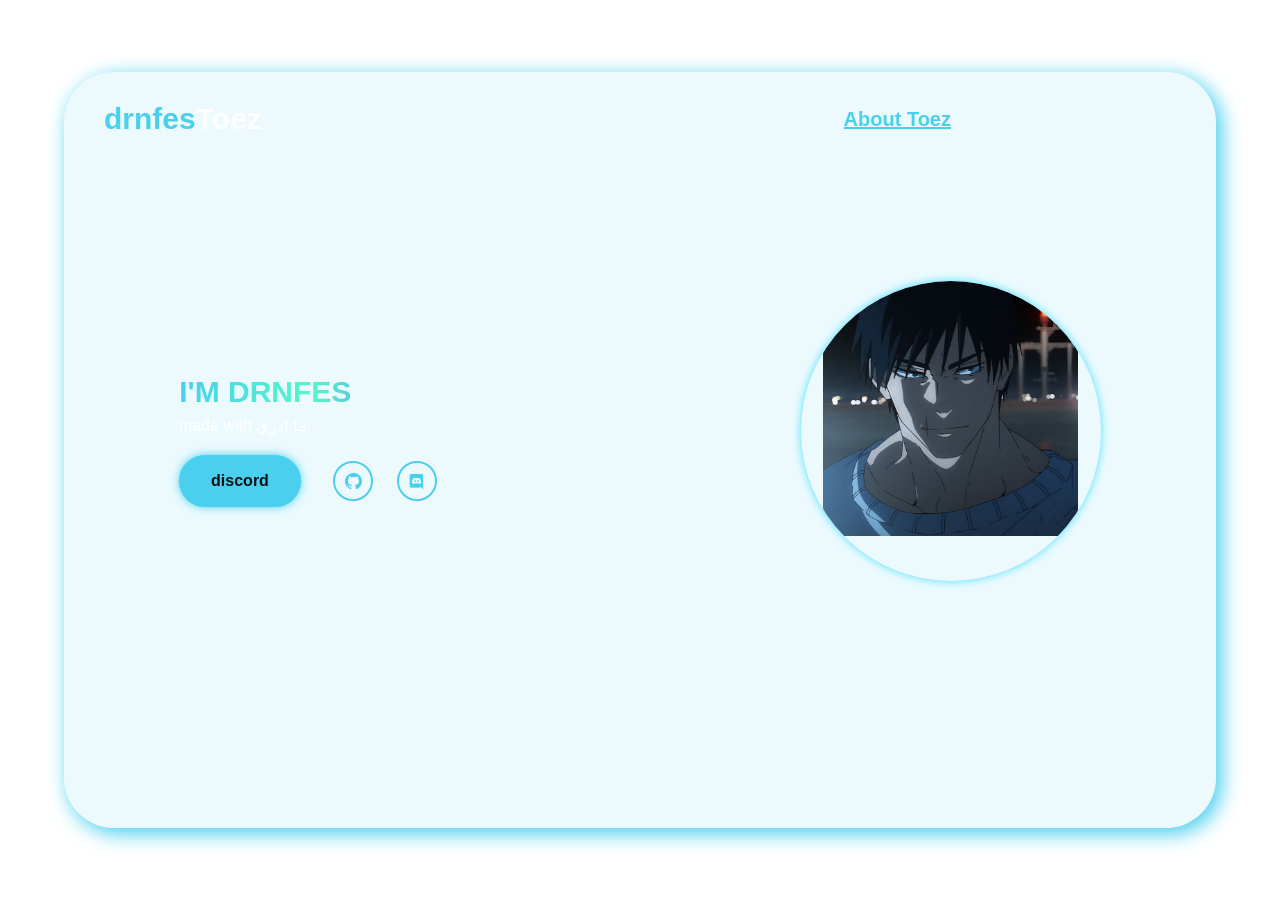
<file: drnfes.html>
<!DOCTYPE html>
<html lang="en">
<head>
  <meta charset="UTF-8">
  <meta name="viewport" content="width=device-width, initial-scale=1.0">
  <title>Toez</title>
  <title>logo-name</title>
  <link rel="Website icon" type="img" href="img/Toez.jpg" ">
  <link rel="stylesheet" href="https://unpkg.com/aos@next/dist/aos.css" />
  <link rel="stylesheet" href="drnfes.css">
  <link href='https://unpkg.com/boxicons@2.1.4/css/boxicons.min.css' rel='stylesheet'>
</head>
<body>
  <video autoplay loop muted plays-inline class="back-vid">
    <source src="img/galaxy.mp4" type="video/mp4">
  </video>
  <section class="main-section">
    <nav>
      <h1 data-aos="zoom-in" data-aos-duration="1000"><span style="color: #4acfee;">drnfes</span>Toez</h1>
      <ul>
        <li data-aos="fade-up" data-aos-duration="1000" data-aos-delay="100"><a class="active" href="index.html">About Toez </a></li>
        <li data-aos="fade-up" data-aos-duration="1000" data-aos-delay="200"><a href="#"></a></li>
        <li data-aos="fade-up" data-aos-duration="1000" data-aos-delay="300"><a href="#"></a></li>
        <li data-aos="fade-up" data-aos-duration="1000" data-aos-delay="400"><a href="#"></a></li>
        <li data-aos="fade-up" data-aos-duration="1000" data-aos-delay="500"><a href="#"></a></li>
      </ul>
    </nav>

    <div class="hero">
      <div class="hero-info">
        <h1 data-aos="fade-right" data-aos-duration="1000" data-aos-delay="700"></h1>
        <h2 data-aos="fade-left" data-aos-duration="1000" data-aos-delay="900">I'm   drnfes</h2>
        <p data-aos="flip-down" data-aos-duration="1000" data-aos-delay="1000"> made with ما ادري.</p>
        <div class="Buttons">
          <button class="btn" data-aos="zoom-in-right" data-aos-duration="1000" data-aos-delay="1100">discord</button> 
          <ul class="ul-icons">
            <li><a href="https://github.com/mustafaa489" data-aos="fade-up" data-aos-duration="1000" data-aos-delay="1200"><i class='bx bxl-github'></i></a></li>
            <li><a href="https://discord.gg/vSPZXq2ZEt" data-aos="fade-up" data-aos-duration="1000" data-aos-delay="1300"><i class='bx bxl-discord'></i></a></li>
          </ul>
        </div>
      </div>

      <div class="hero-img" data-aos="zoom-in-left" data-aos-duration="2500">
        <img src="img/drnfes.jpg" alt="person-img" >
      </div>
    </div>

   
  <script src="https://unpkg.com/aos@next/dist/aos.js"></script>
  <script>
    AOS.init();
  </script>
</body>
</html>
</file>
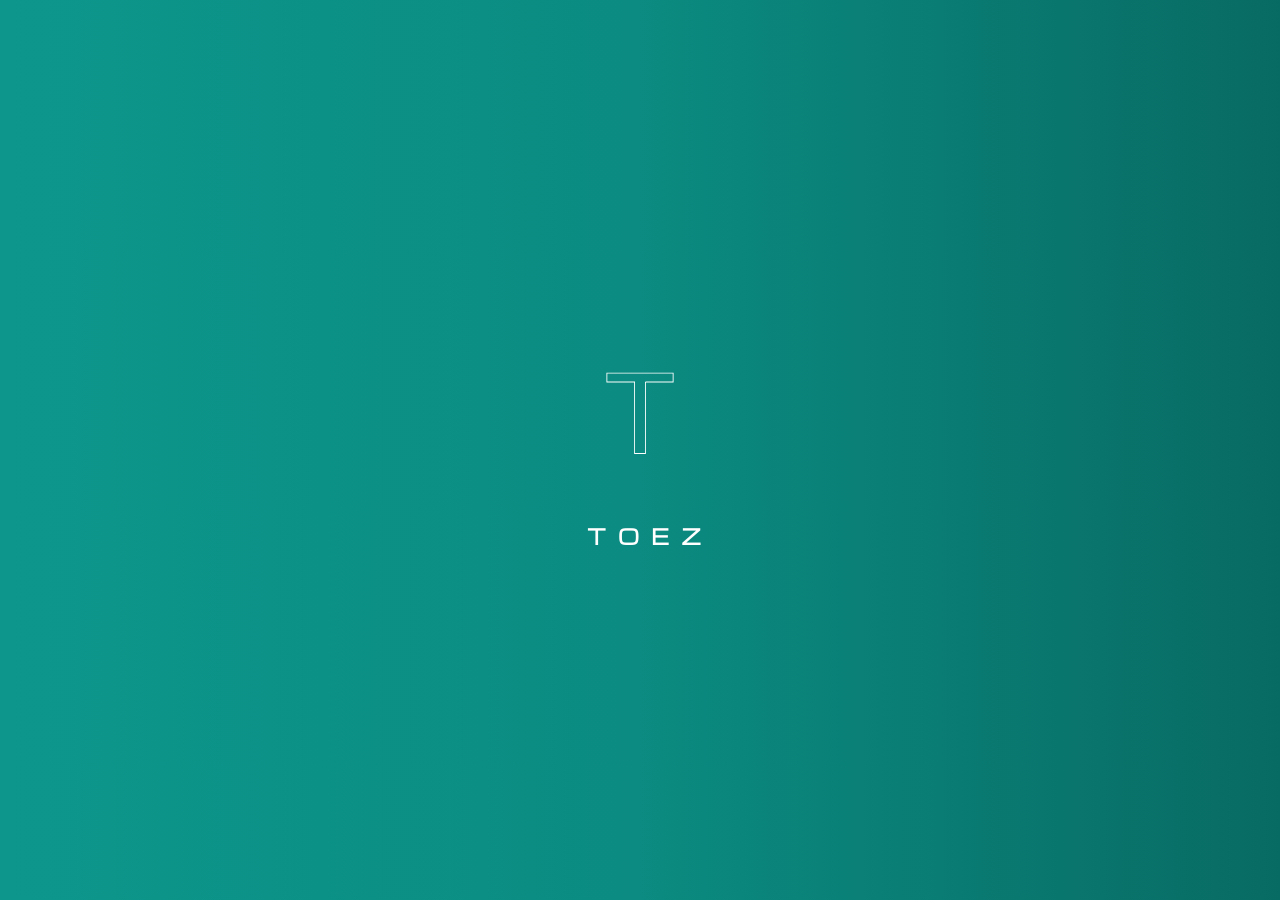
<file: start.html>
<!DOCTYPE html>
<html lang="en">

<head>
    <meta charset="UTF-8">
    <meta http-equiv="X-UA-Compatible" content="IE=edge">
    <meta name="viewport" content="width=device-width, initial-scale=1.0">
    <title>Toez loading</title>
    <title>logo-name</title>
    <link rel="Website icon" type="img" href="img/Toez.jpg" width="1000">
    <link rel="stylesheet" href="start.css">
</head>



    <div class="loading-page">
        <svg id="svg" xmlns="http://www.w3.org/2000/svg" viewBox="0 0 512 512">
            <text x="50%" y="50%" text-anchor="middle" dominant-baseline="middle" font-size="400" fill="white" font-family="Arial, sans-serif">
                T
            </text>
        </svg>
<div>
<div class="name-container">
    <div class="logo-name">Toez</div>
</div>


</body>
<script src="https://cdnjs.cloudflare.com/ajax/libs/gsap/3.11.3/gsap.min.js"
    integrity="sha512-gmwBmiTVER57N3jYS3LinA9eb8aHrJua5iQD7yqYCKa5x6Jjc7VDVaEA0je0Lu0bP9j7tEjV3+1qUm6loO99Kw=="
    crossorigin="anonymous" referrerpolicy="no-referrer"></script>
<script src="app.js"></script>

</html>

<script>
    setTimeout(() => {
        window.location.href = "index.html"; // Redirect to index.html after 5 seconds
    }, 5000);  
</script>
</file>
<file: drnfes.css>
*{
    margin: 0;
    padding: 0;
    box-sizing: border-box;
    font-family: Arial, Helvetica, sans-serif;
  }
  
  body{
    position: relative;
    height: fit-content;
    width:100%;
    height: 100vh;
    overflow: hidden;
    display: flex;
    padding: 30px 0;
    justify-content: center;
    align-items: center;
  }
  
  .back-vid{
    position: absolute;
    left: 0;
    top: 0;
    z-index: -1;
  }
  
  
  
  @media (max-aspect-ratio: 16/9){
    .back-vid{
      width: auto;
      height: 100%;
    }
  }
  
  @media (min-aspect-ratio: 16/9){
    .back-vid{
      width: 100%;
      height: auto;
    }
  }
  
  
  
  .main-section{
    width: 90%;
    height: 90%;
    background-color:#4ad0ee1b;
    backdrop-filter: blur(10px);
    border-radius: 50px;
    box-shadow: 5px 5px 20px 1px #4acfee;
  }
  
  nav{
    display: flex;
    justify-content: space-between;
    align-items: center;
    padding: 30px 40px;
  }
  
  nav h1{
    color: white;
    font-size: 30px;
    font-weight: 900;
  }
  
  nav ul{
    list-style: none;
    display: flex;
  }
  
  nav a{
    color: white;
    text-decoration: none;
    font-size: 20px;
    font-weight: bold;
    transition: 0.2s;
    padding: 0px 25px;
  }
  
  nav a:hover ,
  .active {
    color : #4acfee;
    text-decoration: underline;
  }
  
  .hero{
    display: flex;
    align-items: center;
    height: 70%;
    padding: 0 10%;
    color: white;
    justify-content: space-between;
  }
  
  .hero h1{
    font-size: 60px;
  }
  
  .hero h2{
    margin-top: 20px;
    font-size: 30px;
    text-transform: uppercase;
    background:linear-gradient(to right, #4acfee, #53f8c9, #6070fd, #5bbdff, #4acfee);
    background-size: 200%;
    background-clip: text;
    -webkit-background-clip: text;
    -webkit-text-fill-color: transparent;
    animation: animate-gradient 2.5s linear infinite;
  }
  
  .hero p{
    max-width: 450px;
    margin-top: 7px;
    margin-bottom: 20px;
  }
  
  @keyframes animate-gradient {
    to {
      background-position: 200%;
    }
  }
  
  .Buttons{
    display: flex;
  }
  
  .btn{
    display: inline-block;
    padding: 15px 30px;
    background-color: #4acfee;
    border: 2px solid #4acfee;
    border-radius: 40px;
    box-shadow: 0 0 10px #4acfee;
    font-size: 16px;
    font-weight: 900;
    color: #0e1217;
    cursor: pointer;
    margin-right: 15px;
    transition: 0.3s;
    text-wrap: nowrap;
  }
  
  .btn:hover{
    background-color: transparent;
    box-shadow: none;
    color: #4acfee;
  }
  
  .ul-icons{
    display: flex;
    align-items: center;
  }
  
  .ul-icons li{
    list-style: none;
    margin-left: 10px;
  }
  
  .ul-icons a{
    display: inline-flex;
    padding: 8px;
    border: 2px solid #4acfee;
    border-radius: 50%;
    font-size: 20px;
    color: #4acfee;
    text-decoration: none;
    margin: 0 7px;
    transition: 0.3s;
  }
  
  .ul-icons a:hover{
    background: #4acfee;
    color: #0e1217;
    box-shadow: 0 0 10px #4acfee;
  }
  
  .hero-img{
    width: 300px;
    height: 300px;
    background-color: none;
    position:relative;
    border-radius: 50%;
    display: flex;
    justify-content: center;
    overflow: hidden;
    box-shadow: 0 0 10px #4eddfd;
    transition: 0.5s;
  }
  
  .hero-img:hover{
    box-shadow: 0 0 25px #4acfee;
  }
  
  .hero-img img{
    position: absolute;
    width: 85%;
    mix-blend-mode: lighten;
  }
  
  .info-sec{
    display: flex;
    width: 100%;
    gap: 20px;
    padding: 0 10%;
    flex-wrap: wrap;
    justify-content: space-between;
    
  }
  
  .info-card{
    display: flex;
    width: 100%;
    align-items: center;
    max-width: fit-content;
  }
  
  .info-sec h1{
    font-size: 55px;
    text-transform: uppercase;
    background:linear-gradient(to right, #4acfee, #53f8c9, #6070fd, #5bbdff, #4acfee);
    background-size: 200%;
    background-clip: text;
    -webkit-background-clip: text;
    -webkit-text-fill-color: transparent;
    animation: animate-gradient 2.5s linear infinite;
    margin-right: 10px;
  }
  
  .info-sec p{
    color: white;
    font-size: 20px;
  }
  
  @media (min-width: 1220px) {
    body{
      width: 100%;
      height: 100vh;
      overflow: hidden;
    }
  
    .info-sec{
      margin-top: 30px;
    }
  }
  
  
  
  @media (max-width: 980px) {
  
    body{
      height: fit-content;
      overflow: auto;
    }
  
    .main-section nav ul{
      display: none;
    }
    .Buttons{
      display: flex;
      flex-direction: column;
      gap: 20px;
    }
  
    .hero{
      display: flex;
      flex-direction: column;
    }
  
    .hero-img{
      width: 400px;
      height: 400px;
      margin: 20px 0;
    }
  
  }
  
  @media (max-width:440px) {
    .hero-img{
      width: 350px;
    }
  
    .hero h1{
      font-size: 40px;
    }
  }
</file>
<file: start.css>
@import url("https://fonts.googleapis.com/css2?family=Michroma&display=swap");
* {
  padding: 0;
  margin: 0;
  box-sizing: border-box;
}

body {
  font-family: "Michroma", sans-serif;
  height: 100vh;
}

.container {
  background-color: black;
  color: #fff;
  height: 100%;
  width: 100%;
  display: flex;
  align-items: center;
  justify-content: center;
  position: relative;
}

.loading-page {
  position: absolute;
  top: 0;
  left: 0;
  background: linear-gradient(to right, rgb(13, 151, 140), rgb(11, 139, 129), rgb(8, 107, 99));

  height: 100%;
  width: 100%;
  display: flex;
  flex-direction: column;
  gap: 1.5rem;
  align-items: center;
  justify-content: center;  
  color: #191654;
}

#svg {
  height: 150px;
  width: 150px;
  stroke: white;
  fill-opacity: 0;
  stroke-width: 3px;
  stroke-dasharray: 4500;
  animation: draw 8s ease;
}

@keyframes draw {
  0% {
    stroke-dashoffset: 4500;
  }
  100% {
    stroke-dashoffset: 0;
  }
}

.name-container {
  height: 30px;
  overflow: hidden;
}  

.nm-cont {
height: 30px;
}

.logo-name {
  color: #fff;
  font-size: 20px;
  letter-spacing: 12px;
  text-transform: uppercase;
  margin-left: 20px;
  font-weight: bolder;
}
</file>
